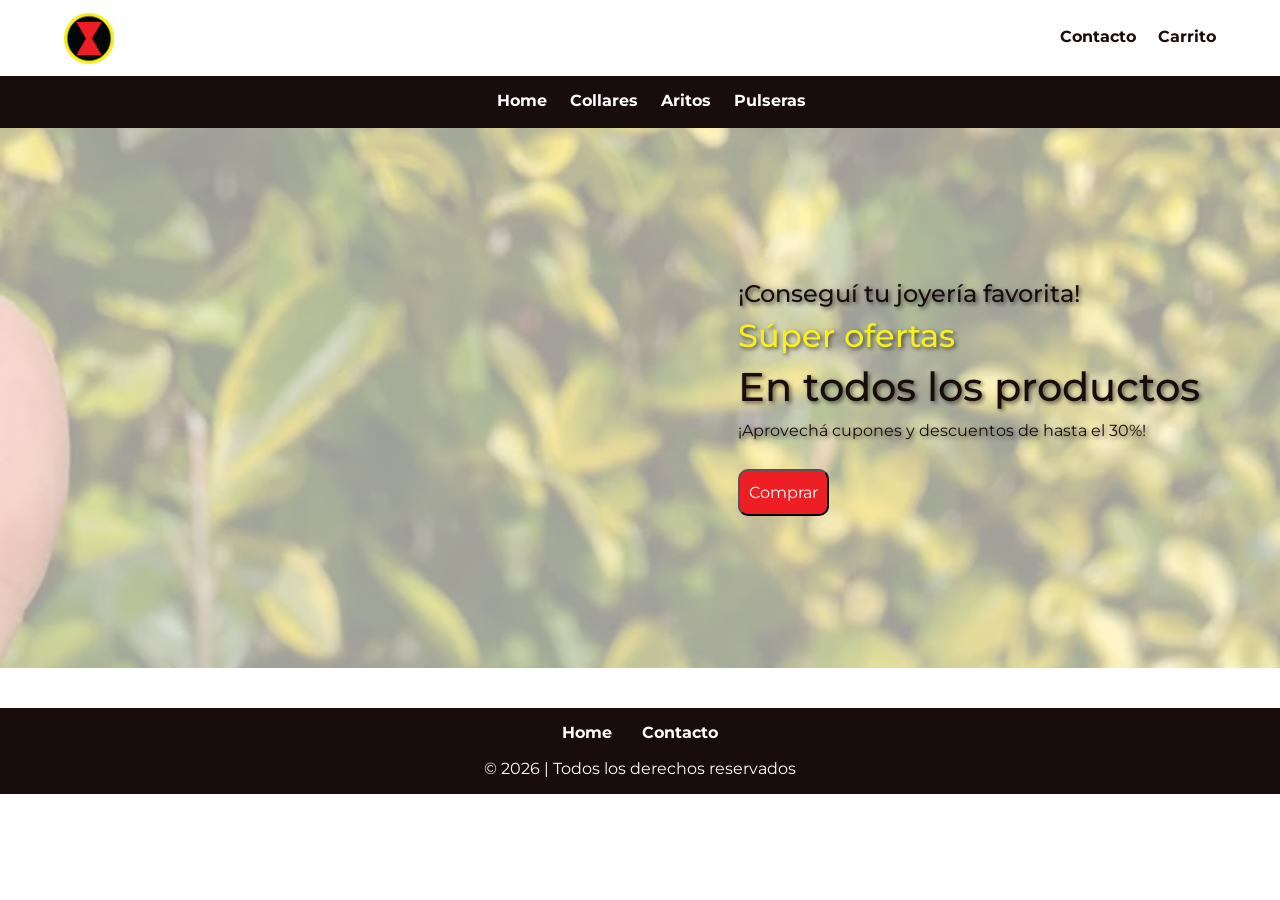
<file: index.html>
<!DOCTYPE html>
<html lang="en">
<head>
    <meta charset="UTF-8">
    <meta name="viewport" content="width=device-width, initial-scale=1.0">
    <title>Home</title>
    <link href="https://cdn.jsdelivr.net/npm/bootstrap@5.3.8/dist/css/bootstrap.min.css" rel="stylesheet" integrity="sha384-sRIl4kxILFvY47J16cr9ZwB07vP4J8+LH7qKQnuqkuIAvNWLzeN8tE5YBujZqJLB" crossorigin="anonymous">
    <link rel="stylesheet" href="styles.css">
    <link rel="preconnect" href="https://fonts.googleapis.com">
    <link rel="preconnect" href="https://fonts.gstatic.com" crossorigin>
    <link href="https://fonts.googleapis.com/css2?family=Montserrat:ital,wght@0,100..900;1,100..900&family=Poppins:ital,wght@0,100;0,200;0,300;0,400;0,500;0,600;0,700;0,800;0,900;1,100;1,200;1,300;1,400;1,500;1,600;1,700;1,800;1,900&family=Roboto:ital,wght@0,100..900;1,100..900&display=swap" rel="stylesheet">
</head>
<body>
    <header>
       <nav class="nav-var">
            <a href="index.html">
                <img src="imagenes/logo.png" alt="Logo" width="50">
            </a>
            <!-- Comportamiento de bloque -->
            
            <ul>
                <li>
                    <a href="pages/contacto.html">Contacto</a>
                </li>
                
                <li>
                    <a href="pages/yacasi.html">Carrito</a>
                </li>
            </ul>
        </nav>
        <nav class="pages">
            <ul class="pages">
                <li>
                    <a class="paginas" href="index.html">Home</a>
                </li>
                <li>
                    <!-- carpeta/ para acceder a carpetas -->
                    <a class="paginas" href="pages/collares.html">Collares</a>
                </li>
                <li>
                    <a class="paginas" href="pages/yacasi.html">Aritos</a>
                </li>
                <li>
                    <a class="paginas" href="pages/yacasi.html">Pulseras</a>
                </li>
            </ul>
        </nav>
    </header>
    <main>
        <section class="hero">
            <div class="hero-content">
                <h4>¡Conseguí tu joyería favorita!</h4>
                <h2 class="ofertas">Súper ofertas</h2>
                <h1>En todos los productos</h1>
                <p>¡Aprovechá cupones y descuentos de hasta el 30%!</p>
                <a href="pages/collares.html"><button class="hero-b">Comprar</button></a>
            </div>
        </section>
    </main>
    <footer class="footer">
        <div>
            <ul class="pies pages">
                <li>
                    <a class="paginas" href="../index.html">Home</a>
                </li>
                <li>
                    <a class="paginas" href="pages/contacto.html">Contacto</a>
                </li>
            </ul>
        </div>
        <p>© 2026 | Todos los derechos reservados</p>
    </footer>
   <!-- <script src="https://cdn.jsdelivr.net/npm/bootstrap@5.3.8/dist/js/bootstrap.bundle.min.js" integrity="sha384-FKyoEForCGlyvwx9Hj09JcYn3nv7wiPVlz7YYwJrWVcXK/BmnVDxM+D2scQbITxI" crossorigin="anonymous"></script> -->
</body>
</html>
</file>
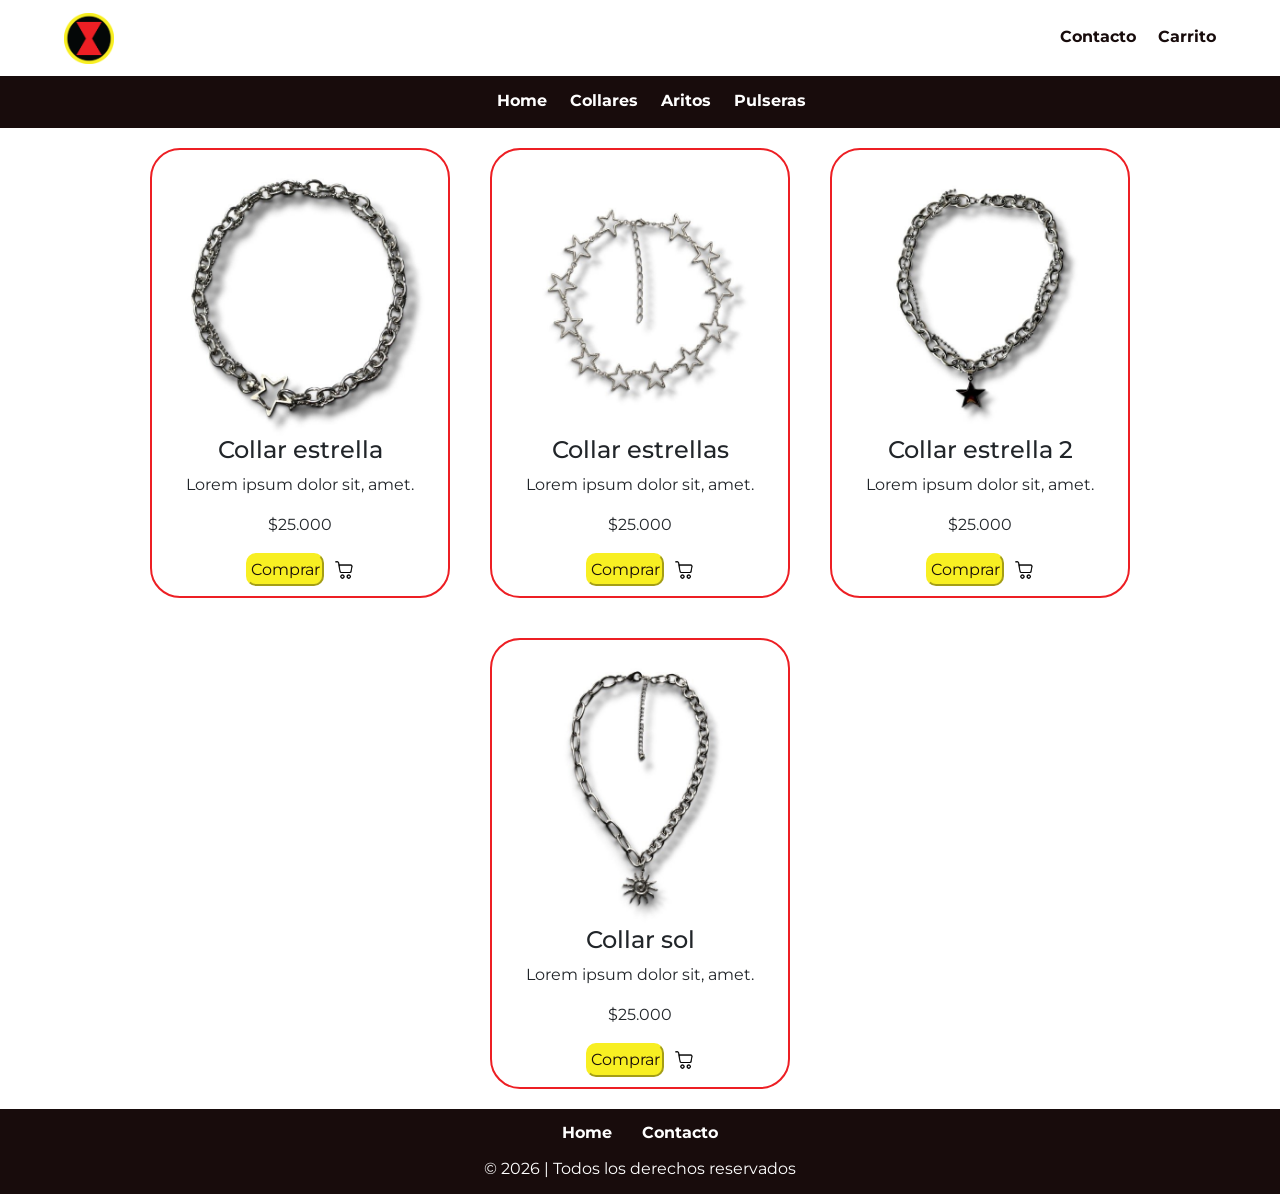
<file: pages/collares.html>
<!DOCTYPE html>
<html lang="en">
<head>
    <meta charset="UTF-8">
    <meta name="viewport" content="width=device-width, initial-scale=1.0">
    <title>Collares</title>
    <link href="https://cdn.jsdelivr.net/npm/bootstrap@5.3.8/dist/css/bootstrap.min.css" rel="stylesheet" integrity="sha384-sRIl4kxILFvY47J16cr9ZwB07vP4J8+LH7qKQnuqkuIAvNWLzeN8tE5YBujZqJLB" crossorigin="anonymous">
    <link rel="stylesheet" href="../styles.css">
    <link rel="preconnect" href="https://fonts.googleapis.com">
    <link rel="preconnect" href="https://fonts.gstatic.com" crossorigin>
    <link href="https://fonts.googleapis.com/css2?family=Montserrat:ital,wght@0,100..900;1,100..900&family=Poppins:ital,wght@0,100;0,200;0,300;0,400;0,500;0,600;0,700;0,800;0,900;1,100;1,200;1,300;1,400;1,500;1,600;1,700;1,800;1,900&family=Roboto:ital,wght@0,100..900;1,100..900&display=swap" rel="stylesheet">
</head>
<body>
    <header>
        <nav class="nav-var">
            <a href="../index.html">
                <img src="../imagenes/logo.png" alt="Logo" width="50">
            </a>
            <!-- Comportamiento de bloque -->
            
            <ul>
                <li>
                    <a href="contacto.html">Contacto</a>
                </li>
                
                <li>
                    <a href="yacasi.html">Carrito</a>
                </li>
            </ul>
        </nav>
        <nav class="pages">
            <ul class="pages">
                <li>
                    <a class="paginas" href="../index.html">Home</a>
                </li>
                <li>
                    <!-- carpeta/ para acceder a carpetas -->
                    <a class="paginas" href="collares.html">Collares</a>
                </li>
                <li>
                    <a class="paginas" href="yacasi.html">Aritos</a>
                </li>
                <li>
                    <a class="paginas" href="yacasi.html">Pulseras</a>
                </li>
            </ul>
        </nav>
    </header>
    <main>
        <section class="productos">
            <article class="producto">
                <img class="imgpro" src="../imagenes/collar_estrella.jpg" alt="collar estrella">
                <h4>Collar estrella</h4>
                <p>Lorem ipsum dolor sit, amet.</p>
                <p>$25.000</p>
                <div class="compra-contenedor">
                    <button>Comprar</button>
                    <img src="../imagenes/carro-de-la-compra.png" alt="carrito" width="20px">
                </div>
            </article>
            <article class="producto">
                <img class="imgpro" src="../imagenes/collar_estrella_2.jpg" alt="collar estrellas">
                <h4>Collar estrellas</h4>
                <p>Lorem ipsum dolor sit, amet.</p>
                <p>$25.000</p>
                <div class="compra-contenedor">
                    <button>Comprar</button>
                    <img src="../imagenes/carro-de-la-compra.png" alt="carrito" width="20px">
                </div>
            </article>
            <article class="producto">
                <img class="imgpro" src="../imagenes/collar_estrella3.jpg" alt="">
                <h4>Collar estrella 2</h4>
                <p>Lorem ipsum dolor sit, amet.</p>
                <p>$25.000</p>
                <div class="compra-contenedor">
                    <button>Comprar</button>
                    <img src="../imagenes/carro-de-la-compra.png" alt="carrito" width="20px">
                </div>
            </article>
            <article class="producto">
                <img class="imgpro" src="../imagenes/collar_sol.jpg" alt="">
                <h4>Collar sol</h4>
                <p>Lorem ipsum dolor sit, amet.</p>
                <p>$25.000</p>
                <div class="compra-contenedor">
                    <button>Comprar</button>
                    <img src="../imagenes/carro-de-la-compra.png" alt="carrito" width="20px">
                </div>
            </article>
        </section>
    </main>
    <footer class="footer">
        <div>
            <ul class="pies pages">
                <li>
                    <a class="paginas" href="../index.html">Home</a>
                </li>
                <li>
                    <a class="paginas" href="contacto.html">Contacto</a>
                </li>
            </ul>
        </div>
        <p>© 2026 | Todos los derechos reservados</p>
    </footer>
    <script src="https://cdn.jsdelivr.net/npm/bootstrap@5.3.8/dist/js/bootstrap.bundle.min.js" integrity="sha384-FKyoEForCGlyvwx9Hj09JcYn3nv7wiPVlz7YYwJrWVcXK/BmnVDxM+D2scQbITxI" crossorigin="anonymous"></script>
</body>
</html>
</file>
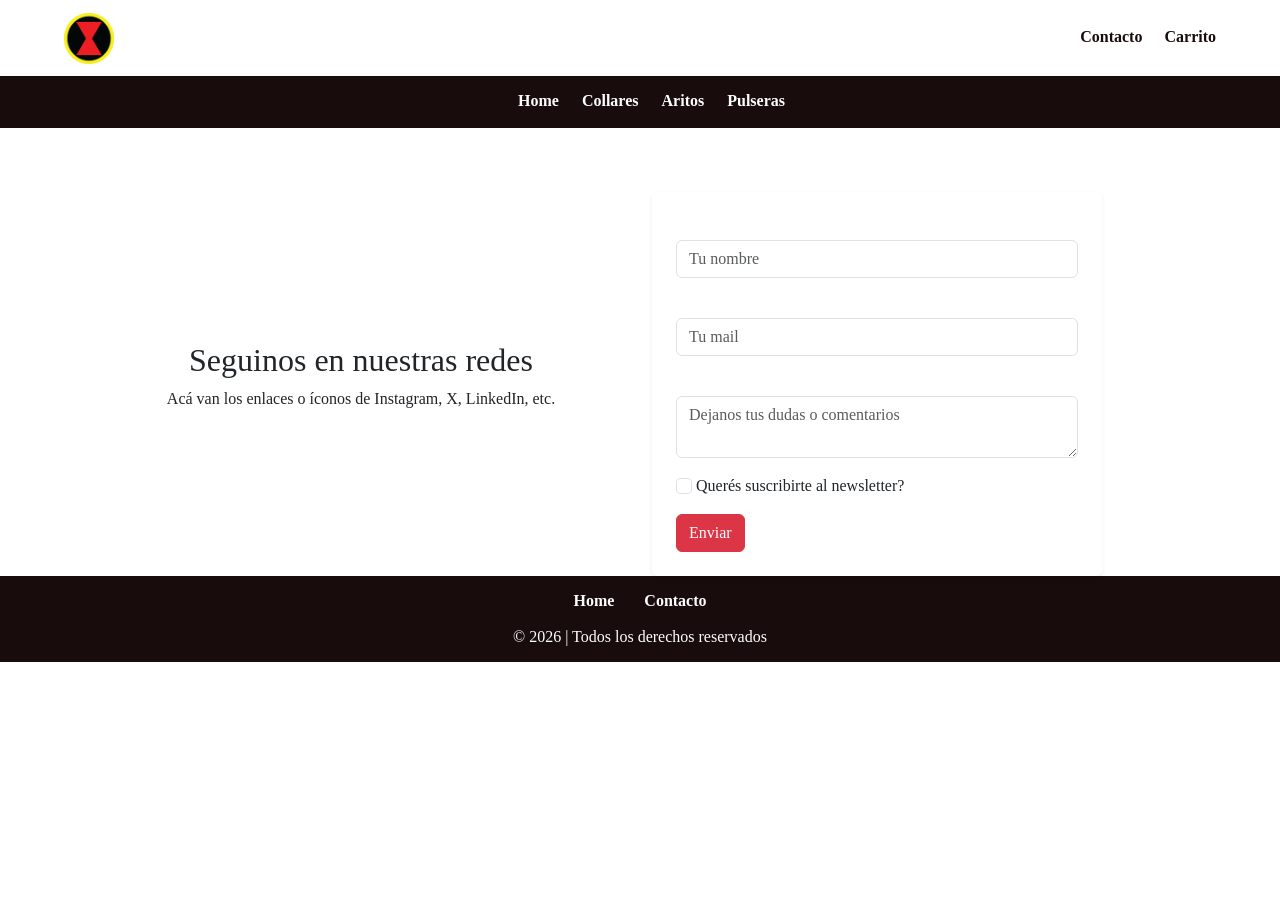
<file: pages/contacto.html>
<!DOCTYPE html>
<html lang="en">
<head>
    <meta charset="UTF-8">
    <meta name="viewport" content="width=device-width, initial-scale=1.0">
    <title>Collares</title>
    <link href="https://cdn.jsdelivr.net/npm/bootstrap@5.3.8/dist/css/bootstrap.min.css" rel="stylesheet" integrity="sha384-sRIl4kxILFvY47J16cr9ZwB07vP4J8+LH7qKQnuqkuIAvNWLzeN8tE5YBujZqJLB" crossorigin="anonymous">
    <link rel="stylesheet" href="../styles.css">
</head>
<body>
    <header>
        <nav class="nav-var">
            <a href="../index.html">
                <img src="../imagenes/logo.png" alt="Logo" width="50">
            </a>
            <!-- Comportamiento de bloque -->
            
            <ul>
                <li>
                    <a href="contacto.html">Contacto</a>
                </li>
                
                <li>
                    <a href="yacasi.html">Carrito</a>
                </li>
            </ul>
        </nav>
        <nav class="pages">
            <ul class="pages">
                <li>
                    <a class="paginas" href="../index.html">Home</a>
                </li>
                <li>
                    <!-- carpeta/ para acceder a carpetas -->
                    <a class="paginas" href="collares.html">Collares</a>
                </li>
                <li>
                    <a class="paginas" href="yacasi.html">Aritos</a>
                </li>
                <li>
                    <a class="paginas" href="yacasi.html">Pulseras</a>
                </li>
            </ul>
        </nav>
    </header>
    <main>
    <!-- Agregamos la clase container (o container-fluid) y d-flex/align-items-center para centrar todo verticalmente si querés -->
    <section class="contacto container min-vh-100 d-flex align-items-center">
        
        <!-- La fila que va a contener las dos mitades -->
        <div class="row w-100 align-items-center">
            
            <!-- col izq - redes sociales -->
            <div class="col-md-6 col-12 mb-5 mb-md-0 text-center">
                <h2>Seguinos en nuestras redes</h2>
                <p>Acá van los enlaces o íconos de Instagram, X, LinkedIn, etc.</p>
                <!-- Tus redes sociales irían acá -->
            </div>

            <!-- col derecha - formulario -->
            <div class="col-md-6 col-12">
                <form action="https://formspree.io/f/xaeydgkg" method="post" class="form p-4 shadow-sm rounded bg">
                    <div class="mb-3">
                        <label for="nombre"></label>
                        <input type="text" class="form-control" id="nombre" name="nombre" placeholder="Tu nombre" required>
                    </div>
                    <div class="mb-3">
                        <label for="email"></label>
                        <input type="email" class="form-control" id="email" name="email" placeholder="Tu mail" required>
                    </div>
                    <div class="mb-3">
                        <label class="form-label" for="mensaje"></label>
                        <textarea id="mensaje" class="form-control" name="mensaje" placeholder="Dejanos tus dudas o comentarios" required></textarea>
                    </div>
                     <div class="mb-3">
                        <input class="form-check-input" type="checkbox" role="switch" id="switchCheckDefault">
                        <label class="form-check-label" for="switchCheckDefault">Querés suscribirte al newsletter?</label>
                    </div>
                    <div class="col-12">
                        <button type="submit" class="btn btn-danger">Enviar</button> 
                    </div>
                </form>
            </div>

        </div>

    </section>
</main> 
<footer class="footer">
        <div>
            <ul class="pies pages">
                <li>
                    <a class="paginas" href="../index.html">Home</a>
                </li>
                <li>
                    <a class="paginas" href="contacto.html">Contacto</a>
                </li>
            </ul>
        </div>
        <p>© 2026 | Todos los derechos reservados</p>
    </footer>
</body>
</html>
</file>
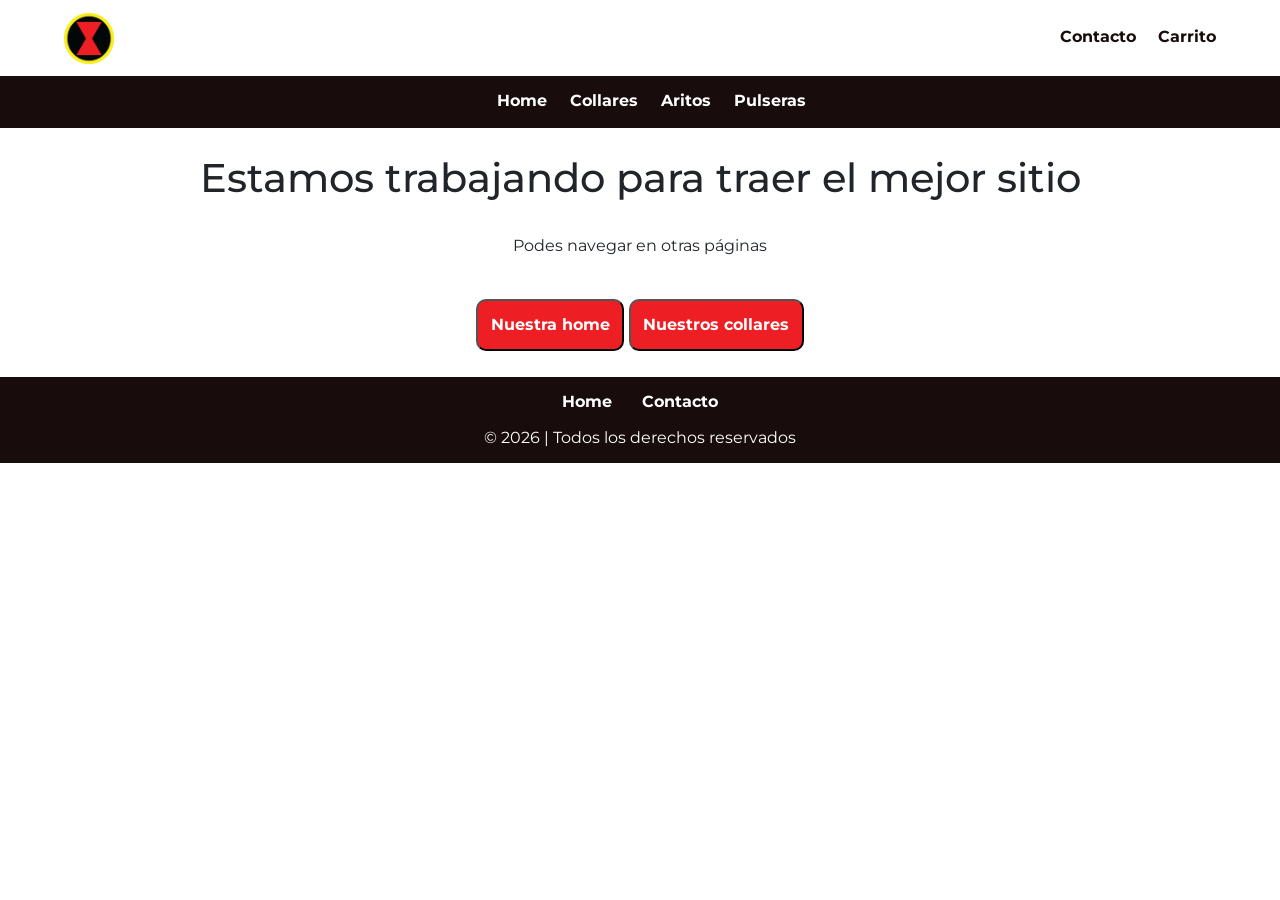
<file: pages/yacasi.html>
<!DOCTYPE html>
<html lang="en">
<head>
    <meta charset="UTF-8">
    <meta name="viewport" content="width=device-width, initial-scale=1.0">
    <title>Collares</title>
    <link href="https://cdn.jsdelivr.net/npm/bootstrap@5.3.8/dist/css/bootstrap.min.css" rel="stylesheet" integrity="sha384-sRIl4kxILFvY47J16cr9ZwB07vP4J8+LH7qKQnuqkuIAvNWLzeN8tE5YBujZqJLB" crossorigin="anonymous">
    <link rel="stylesheet" href="../styles.css">
    <link rel="preconnect" href="https://fonts.googleapis.com">
    <link rel="preconnect" href="https://fonts.gstatic.com" crossorigin>
    <link href="https://fonts.googleapis.com/css2?family=Montserrat:ital,wght@0,100..900;1,100..900&family=Poppins:ital,wght@0,100;0,200;0,300;0,400;0,500;0,600;0,700;0,800;0,900;1,100;1,200;1,300;1,400;1,500;1,600;1,700;1,800;1,900&family=Roboto:ital,wght@0,100..900;1,100..900&display=swap" rel="stylesheet">
</head>
<body>
    <header>
        <nav class="nav-var">
            <a href="../index.html">
                <img src="../imagenes/logo.png" alt="Logo" width="50">
            </a>
            <!-- Comportamiento de bloque -->
            
            <ul>
                <li>
                    <a href="contacto.html">Contacto</a>
                </li>
                
                <li>
                    <a href="yacasi.html">Carrito</a>
                </li>
            </ul>
        </nav>
        <nav class="pages">
            <ul class="pages">
                <li>
                    <a class="paginas" href="../index.html">Home</a>
                </li>
                <li>
                    <!-- carpeta/ para acceder a carpetas -->
                    <a class="paginas" href="collares.html">Collares</a>
                </li>
                <li>
                    <a class="paginas" href="yacasi.html">Aritos</a>
                </li>
                <li>
                    <a class="paginas" href="yacasi.html">Pulseras</a>
                </li>
            </ul>
        </nav>
    </header>
    <section>
        <div class="yacasi">
            <h1>Estamos trabajando para traer el mejor sitio</h1>
            <p>Podes navegar en otras páginas</p>
            <div>
                <a href="../index.html">
                <button class="casi">Nuestra home</button>
                </a>
                <a href="collares.html">
                <button class="casi">Nuestros collares</button>
                </a>
            </div>
        </div>
    </section>
    <footer class="footer">
        <div>
            <ul class="pies pages">
                <li>
                    <a class="paginas" href="../index.html">Home</a>
                </li>
                <li>
                    <a class="paginas" href="contacto.html">Contacto</a>
                </li>
            </ul>
        </div>
        <p>© 2026 | Todos los derechos reservados</p>
    </footer>
</body>
</html>
</file>
<file: styles.css>
.montserrat {
  font-family: "Montserrat", sans-serif;
  font-optical-sizing: auto;
  font-weight: 100%;
  font-style: normal;
}

* {
    margin: 0;
    padding: 0;
    box-sizing: border-box;
    font-family: "Montserrat";
}

a {
    text-decoration: none;
    color: #180c0c;
    font-weight: bold;
}

.paginas {
     text-decoration: none;
    color: white;
}

.paginas:hover {
    color: #f8ef22;
    border-bottom: 2px solid #f8ef22;
}

nav {
    background-color: white;
    display: flex;
    justify-content: space-between;
    flex-wrap: wrap;
    align-items: center;
    text-align: center;
    padding: 1%;
    padding-left: 5%;
    padding-right: 5%;
    text-decoration: none;
}

ul {
    list-style: none;
    display: flex;
    justify-content: right;
    flex-wrap: wrap;
    align-items: end;
    text-align: right;
    flex-grow: 1;
    margin-bottom: 0;
    padding: 0%;
}

.pages {
    background-color: #180c0c;
    list-style: none;
    display: flex;
    justify-content: center;
    flex-wrap: wrap;
    align-items: center;
    text-align: center;
}

li {
    padding-left: 2%;
    border-bottom: 2px solid transparent; /* Deja un espacio para la línea sin que se vea de entrada */
  transition: border-color 0.3s ease;
}

li > a:hover {
    color: #ed1f24;
    border-bottom: 2px solid #ed1f24;
}

.hero {
    background-image:  linear-gradient(rgba(255, 253, 253, 0.6), rgba(255, 255, 255, 0.6)), url("imagenes/heroimage.jpeg");
    display: flex;
    align-items: center;
    justify-content: flex-end;
    height: 60vh;
    width: 100%;
    background-size: cover;
    background-position: top 5% center;
    padding: 0 80px;
    margin-bottom: 40px;
}

.hero-content {
    color: #180c0c;
    text-shadow: 2px 2px 4px rgba(0, 0, 0, 0.6);
}

.hero-b {
    margin-top: 10px;
    background-color: #ed1f24;
    color: white;
    padding: 2%;
    border-radius: 10px;
}

.ofertas {
    color: #f8ef22;
}

.productos {
    display: flex;
    justify-content: center;
    flex-direction: row;
    flex-wrap: wrap;
    align-items: center;
    text-align: center;

}

.producto {
    flex: 0 1 300px;
    width: 300px;
    height: auto;
    padding: 10px;
    border: 2px solid #ed1f24;
    border-radius: 30px;
    margin: 20px;
    overflow: hidden; /* evita cualquier desbordamiento visual */
}

.imgpro {
    width: 100%;
    object-fit: contain;
}

button {
    background-color: #ed1f24;
    color: white;
    padding: 1%;
    border-radius: 10px;
}

.btn-danger:hover {
    background-color: #f8ef22;
    color: #180c0c;
}

.compra-contenedor {
    display: flex;
    align-items: center;
    justify-content: center;
    gap: 10px;
    margin-top: 15px;
}

.compra-contenedor > button {
    background-color: #f8ef22;
    color: #180c0c;
    border-color: #f8ef22;
}

.yacasi {
    text-align: center;
    margin: 2%;
}

.yacasi > p{
    padding: 2%;
}

.casi{
    font-weight: bold;
}

.casi:hover {
    background-color: #f8ef22;
    color: #180c0c;
}

.contacto {
    display: flex;
    justify-content: center;
    margin-top: 5%;
}

.min-vh-100 {
    min-height: 0 !important;
}

.form {
    display: flex;
    flex-direction: column;
    width: 450px;
    justify-content: right;
}

.footer {
    display: flex;
    flex-direction: column;
    justify-content: center;
    background-color: #180c0c;
    color: #ffffff;
    text-align: center;
    align-items: center;
    margin: auto;
    padding: 1%;
    flex-grow: 0 !important;

}

.pies {
    display: flex !important;
    flex-direction: row !important;     
    justify-content: center !important;  
    width: auto !important;             
    flex-grow: 0 !important;            
    list-style: none !important;
    padding: 0 !important;
    margin: 0 0 10px 0 !important;      
}

.pies li {
    display: inline-block !important;
    padding: 0 15px !important;         
    margin: 0 !important;
}

.pie {
    color: #ffffff ;
    text-decoration: none !important;
    font-weight: bold !important;
}

.pie a:hover {
    color: #f8ef22;
}

.footer > p {
    margin: 0;
}

@media (max-width: 980px){
    .form {
        width: 300px;
    }
}

@media (max-width: 770px){
    .form {
        width: 90%;
        justify-content: center;
    }
}

@media (max-width: 600px) {
    ul {
    list-style: none;
    display: flex;
    flex-direction: row;
    justify-content: end;
    flex-wrap: wrap;
    align-items: end;
    text-align: right;
    width: 50%;
}

.pages {
    justify-content: space-around;
    padding: 1.5%;
}

li {
    padding: 1%;
}
.hero {
    text-align: center;
}
}
</file>
